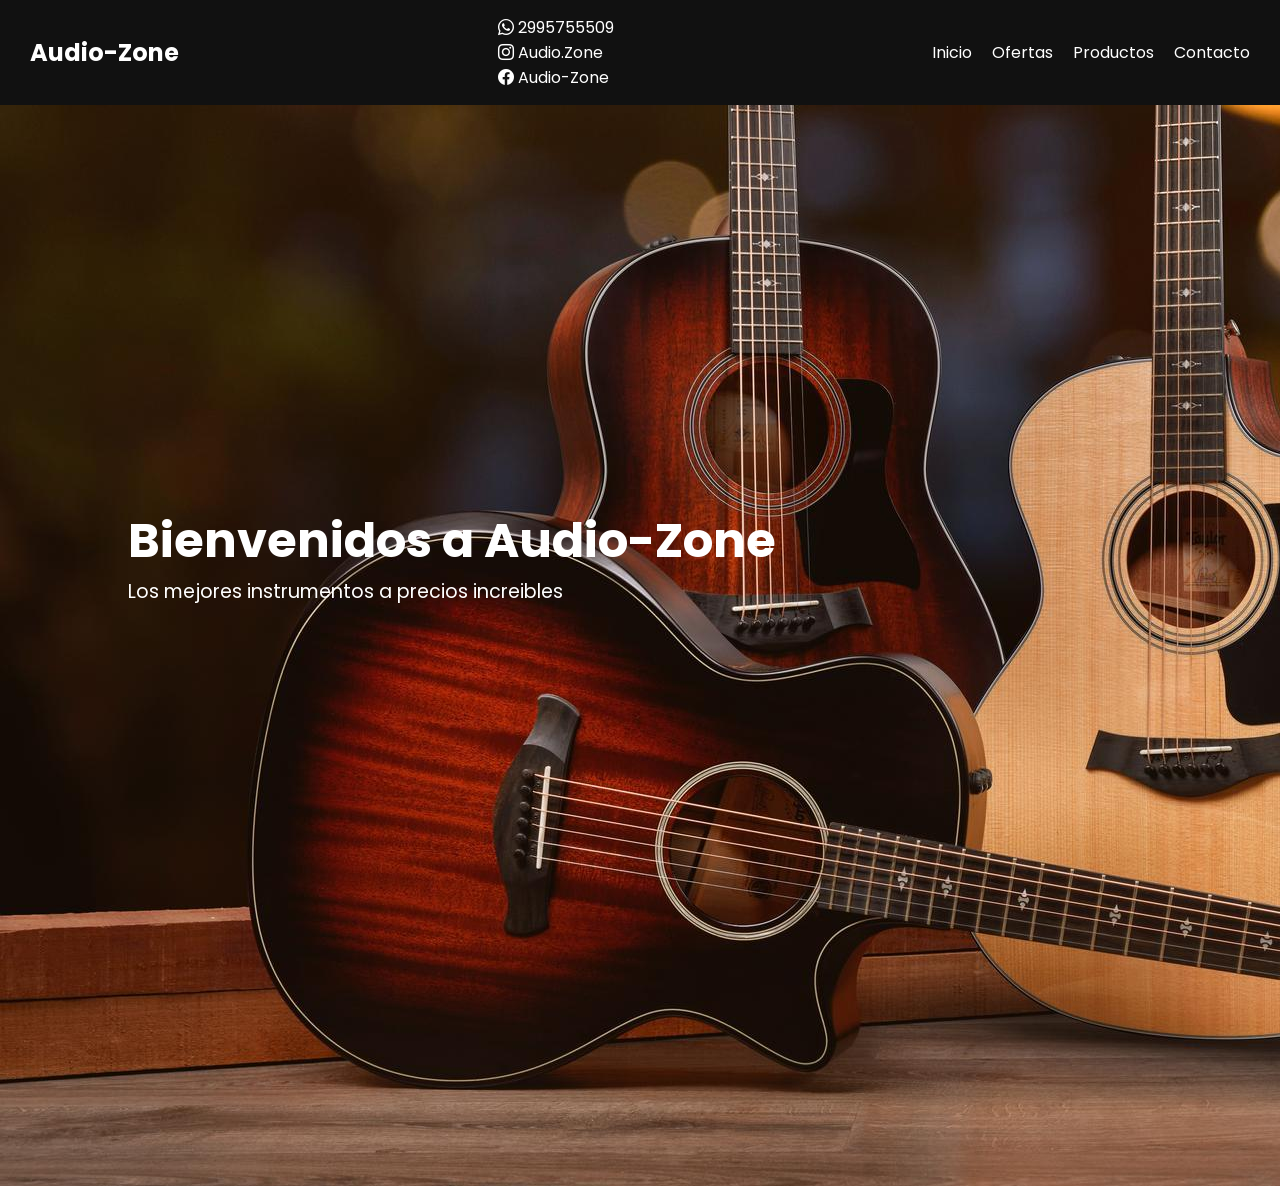
<file: Index.html>
<!DOCTYPE html>
<html lang="es">
<head>
    <meta charset="UTF-8">
    <!--adaptacion para celulares-->
    <meta name="viewport" content="width=device-width, initial-scale=1.0">
     <!--Iconos Booststrap-->
    <link rel="stylesheet" href="https://cdn.jsdelivr.net/npm/bootstrap-icons@1.11.3/font/bootstrap-icons.css">
    <!-- Google Fonts -->
    <link href="https://fonts.googleapis.com/css2?family=Poppins&display=swap" rel="stylesheet">

    <!-- CSS -->
    <link rel="stylesheet" href="CSS/Style.css">
    <link rel="stylesheet" href="CSS/Index.css">

    <title>Inicio</title>
</head>

<body>

<header>
    <!--Iconos e informacion-->
    <nav class="navbar">
        <h2>Audio-Zone</h2>
<div class="redes-header">
        <div class="item">
            <i class="bi bi-whatsapp"></i>
            <span>2995755509</span>
        </div>

        <div class="item">
            <i class="bi bi-instagram"></i>
            <span>Audio.Zone</span>
        </div>

        <div class="item">
            <i class="bi bi-facebook"></i>
            <span>Audio-Zone</span>
        </div>
    </div>
        <ul> <!--seccion de navegacion-->
            <li><a href="index.html">Inicio</a></li>
            <li><a href="/Html/cards.html">Ofertas</a></li>
            <li><a href="Html/galeria.html">Productos</a></li>
            <li><a href="Html/contacto.html">Contacto</a></li>
        </ul>
    </nav>
</header>

<main>

<section class="home">
    <img src="img/guitarraencabezado.jpg" alt=hero >

    <div class="texto">
        <h1>Bienvenidos a Audio-Zone</h1>
        <p>Los mejores instrumentos a precios increibles</p>
    </div>
</section>

</main>


</body>

</html>
</file>
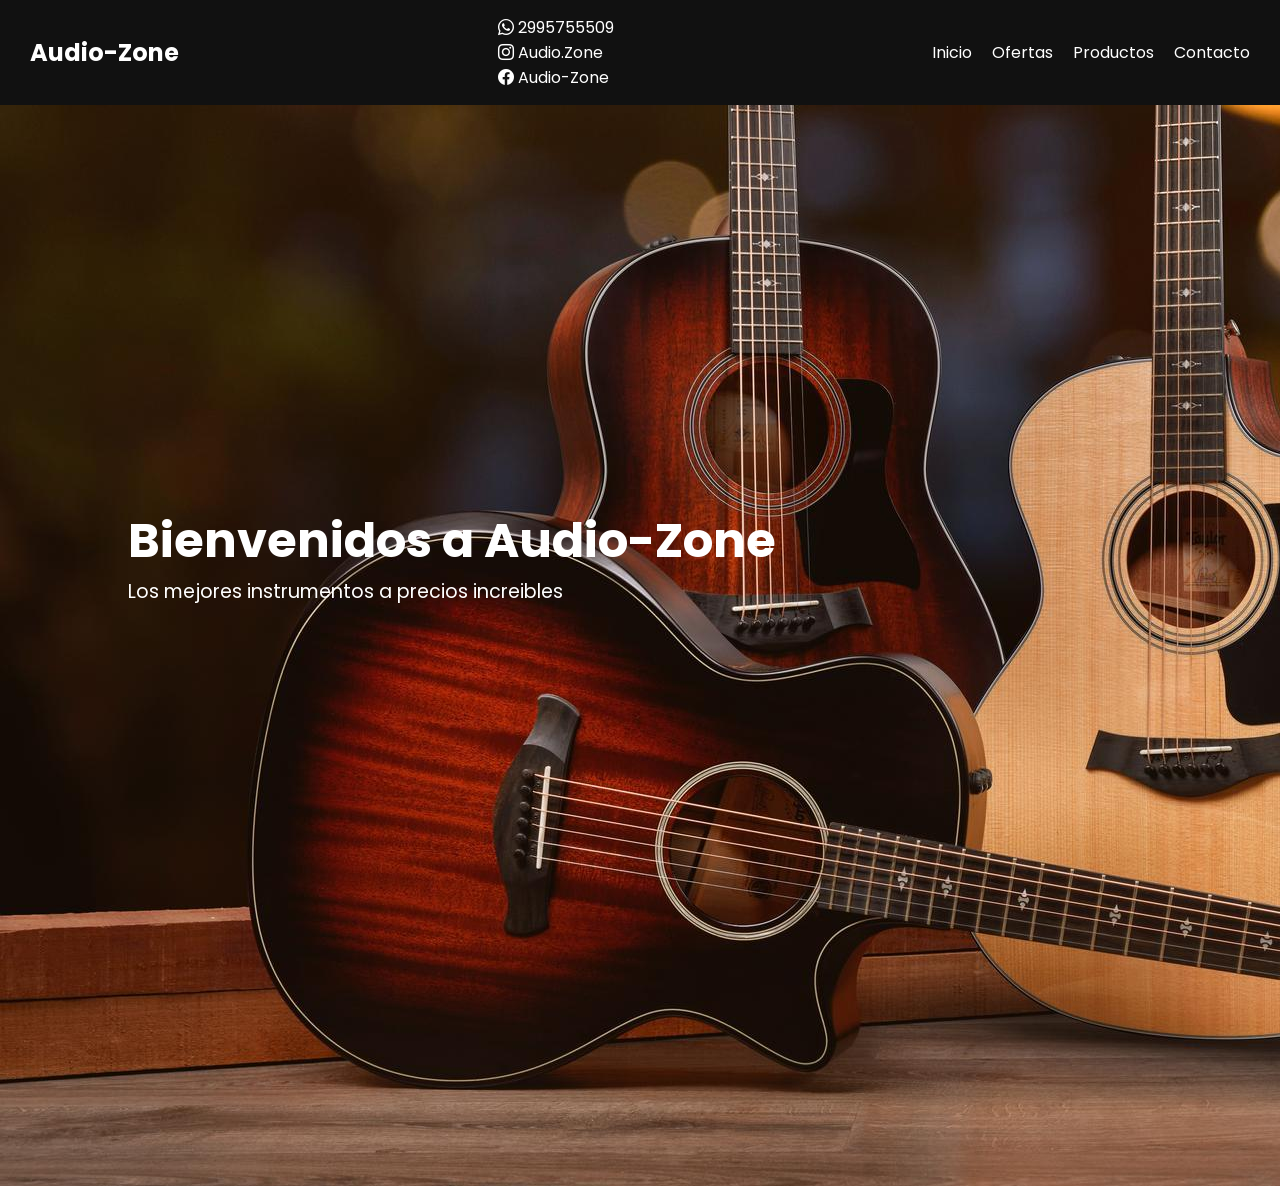
<file: index.html>
<!DOCTYPE html>
<html lang="es">
<head>
    <meta charset="UTF-8">
    <!--adaptacion para celulares-->
    <meta name="viewport" content="width=device-width, initial-scale=1.0">
     <!--Iconos Booststrap-->
    <link rel="stylesheet" href="https://cdn.jsdelivr.net/npm/bootstrap-icons@1.11.3/font/bootstrap-icons.css">
    <!-- Google Fonts -->
    <link href="https://fonts.googleapis.com/css2?family=Poppins&display=swap" rel="stylesheet">

    <!-- CSS -->
    <link rel="stylesheet" href="CSS/Style.css">
    <link rel="stylesheet" href="CSS/Index.css">

    <title>Inicio</title>
</head>

<body>

<header>
    <!--Iconos e informacion-->
    <nav class="navbar">
        <h2>Audio-Zone</h2>
<div class="redes-header">
        <div class="item">
            <i class="bi bi-whatsapp"></i>
            <span>2995755509</span>
        </div>

        <div class="item">
            <i class="bi bi-instagram"></i>
            <span>Audio.Zone</span>
        </div>

        <div class="item">
            <i class="bi bi-facebook"></i>
            <span>Audio-Zone</span>
        </div>
    </div>
        <ul> <!--seccion de navegacion-->
            <li><a href="index.html">Inicio</a></li>
            <li><a href="Html/Cards.html">Ofertas</a></li>
            <li><a href="Html/Galeria.html">Productos</a></li>
            <li><a href="Html/Contacto.html">Contacto</a></li>
        </ul>
    </nav>
</header>

<main>

<section class="home">
    <img src="img/guitarraencabezado.jpg" alt=hero >

    <div class="texto">
        <h1>Bienvenidos a Audio-Zone</h1>
        <p>Los mejores instrumentos a precios increibles</p>
    </div>
</section>

</main>


</body>

</html>
</file>
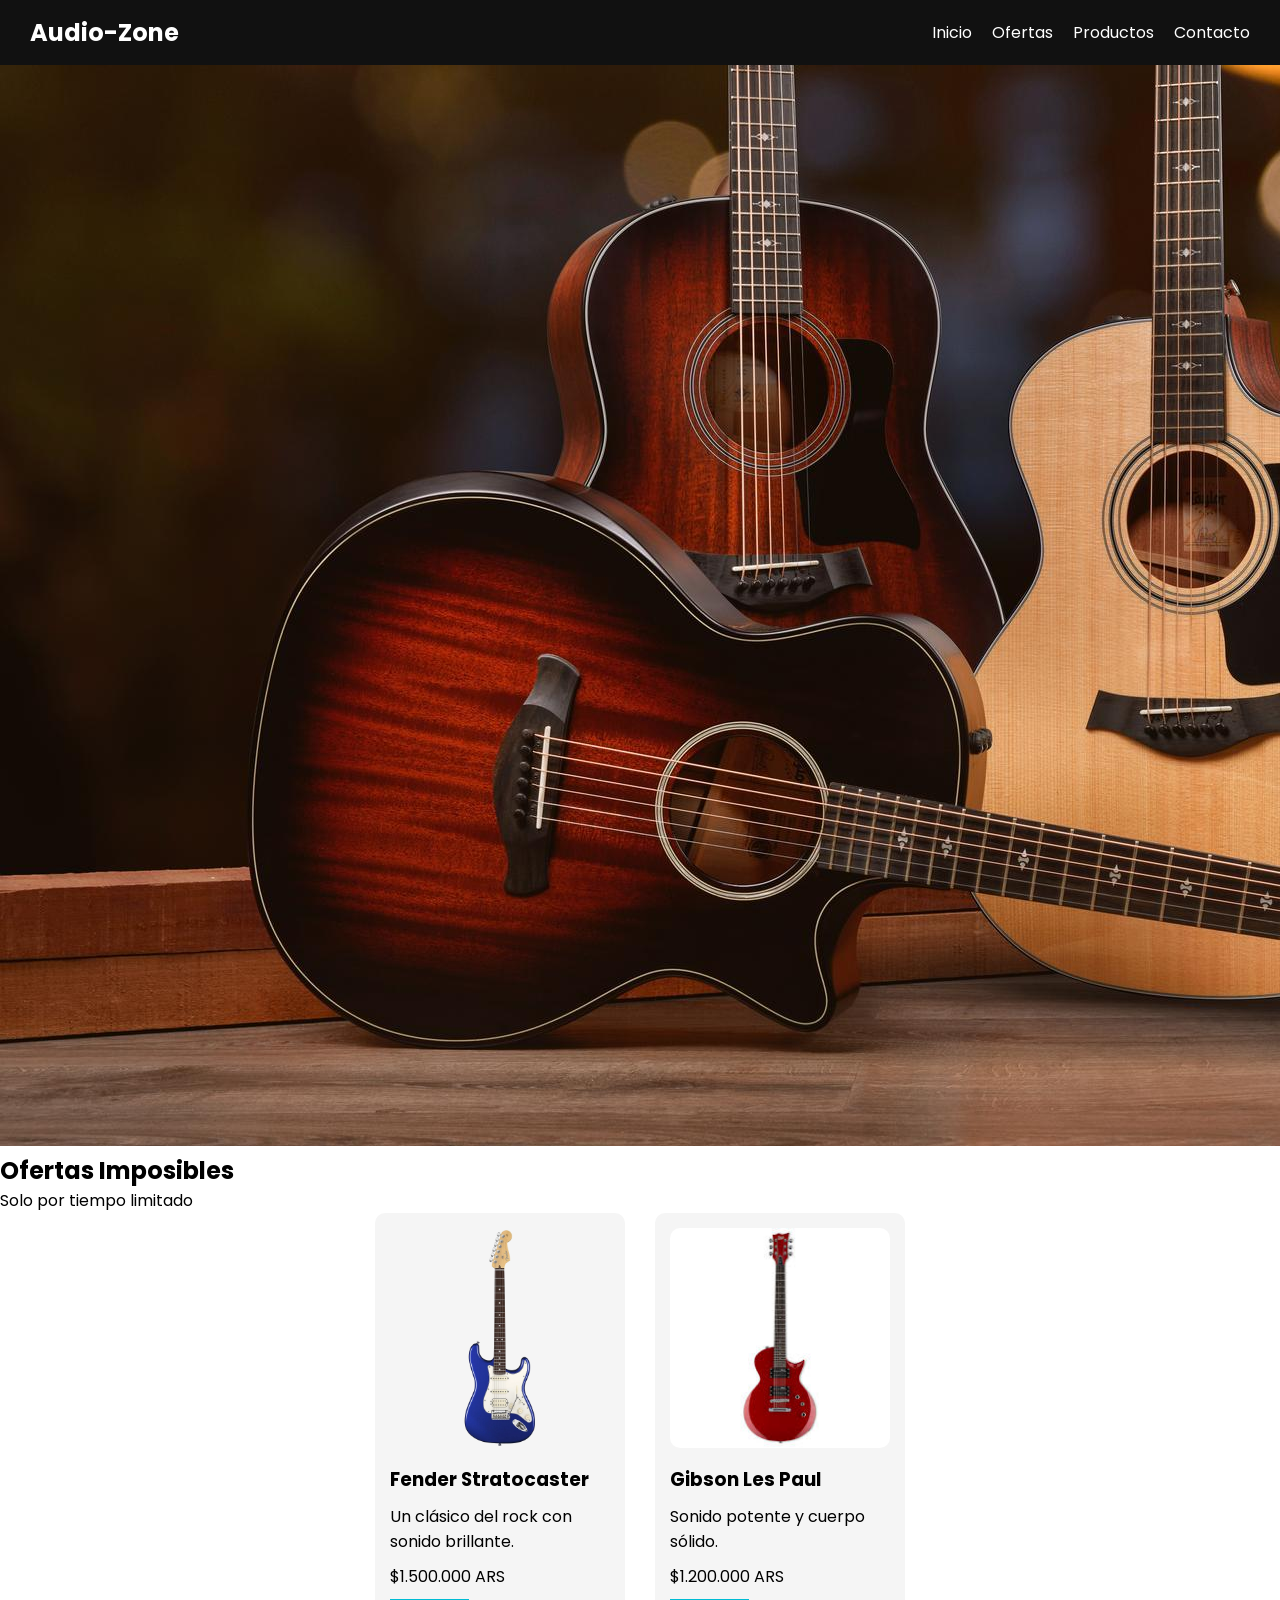
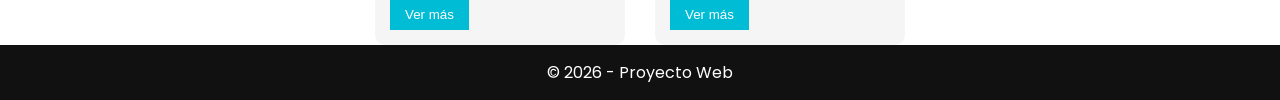
<file: Cards.html>
<!DOCTYPE html>
<html lang="es">
<head>
    <meta charset="UTF-8">
    <meta name="viewport" content="width=device-width, initial-scale=1.0">

    <!-- Google Fonts -->
    <link href="https://fonts.googleapis.com/css2?family=Poppins&display=swap" rel="stylesheet">

    <!-- CSS -->
    <link rel="stylesheet" href="Global.css">
    <link rel="stylesheet" href="Cards.css">

    <title>Inicio</title>
</head>

<body>

<header>
    <nav class="navbar">
        <h2>Audio-Zone</h2>
        <ul>
            <li><a href="index.html">Inicio</a></li>
            <li><a href="cards.html">Ofertas</a></li>
            <li><a href="galeria.html">Productos</a></li>
            <li><a href="contacto.html">Contacto</a></li>
        </ul>
    </nav>
</header>

<main>

<section class="home">
    <img src="img/guitarraencabezado.jpg" class="hero-img">

    <div class="texto">
        <h1>Ofertas Imposibles</h1>
        <p>Solo por tiempo limitado</p>
    </div>
</section>

<div class="contenedor-cards">

    <div class="card">
        <img src="img/stratocaster.webp" alt="Fender Stratocaster">
        <h3>Fender Stratocaster</h3>
        <p>Un clásico del rock con sonido brillante.</p>
        <p>$1.500.000 ARS</p>
        <button>Ver más</button>
    </div>

    <div class="card">
        <img src="img/les.jpg" alt="Gibson Les Paul">
        <h3>Gibson Les Paul</h3>
        <p>Sonido potente y cuerpo sólido.</p>
        <p>$1.200.000 ARS</p>
        <button>Ver más</button>
    </div>

</div>

</main>

<footer>
    <p>© 2026 - Proyecto Web</p>
</footer>

</body>
</html>
</file>
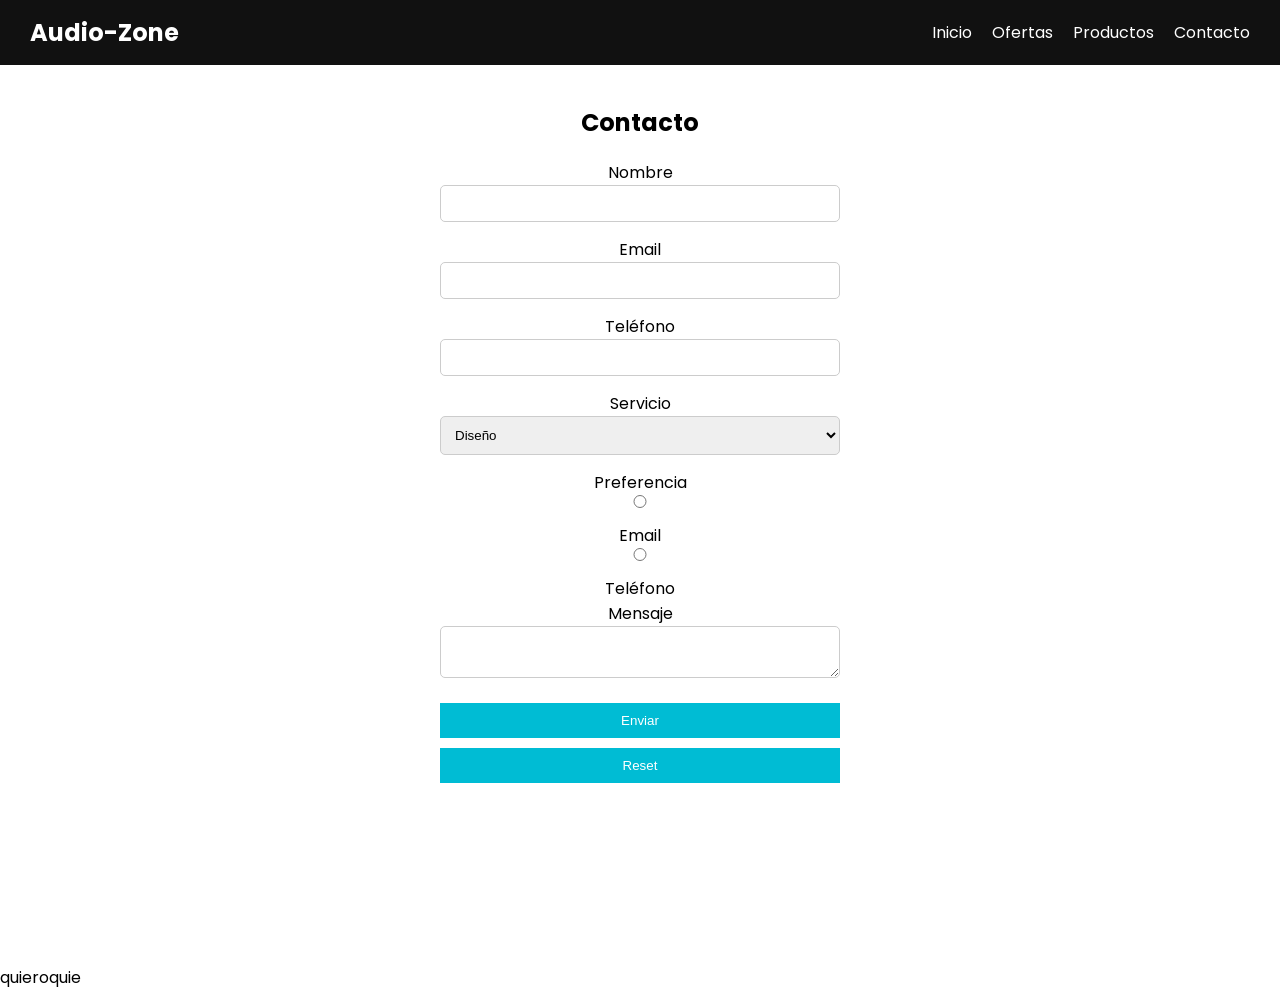
<file: Contacto.html>
<!DOCTYPE html>
<html lang="es">
<head>
    <meta charset="UTF-8">
    <meta name="viewport" content="width=device-width, initial-scale=1.0">

    <link href="https://fonts.googleapis.com/css2?family=Poppins&display=swap" rel="stylesheet">

    <link rel="stylesheet" href="Global.css">
    <link rel="stylesheet" href="Contacto.css">

    <title>Contacto</title>
</head>

<body>

<header>
    <nav class="navbar">
        <h2>Audio-Zone</h2>
        <ul>
            <li><a href="index.html">Inicio</a></li>
            <li><a href="cards.html">Ofertas</a></li>
            <li><a href="galeria.html">Productos</a></li>
            <li><a href="contacto.html">Contacto</a></li>
        </ul>
    </nav>
</header>

<main>

<section class="contacto">
    <h2>Contacto</h2>

    <form>

        <label>Nombre</label>
        <input type="text">

        <label>Email</label>
        <input type="email">

        <label>Teléfono</label>
        <input type="tel">

        <label>Servicio</label>
        <select>
            <option>Diseño</option>
            <option>Programación</option>
        </select>

        <label>Preferencia</label>
        <input type="radio" name="pref"> Email
        <input type="radio" name="pref"> Teléfono

        <label>Mensaje</label>
        <textarea></textarea>

        <button type="submit">Enviar</button>
        <button type="reset">Reset</button>

    </form>

</section>

</main>

</body>
</html>quieroquie
</file>
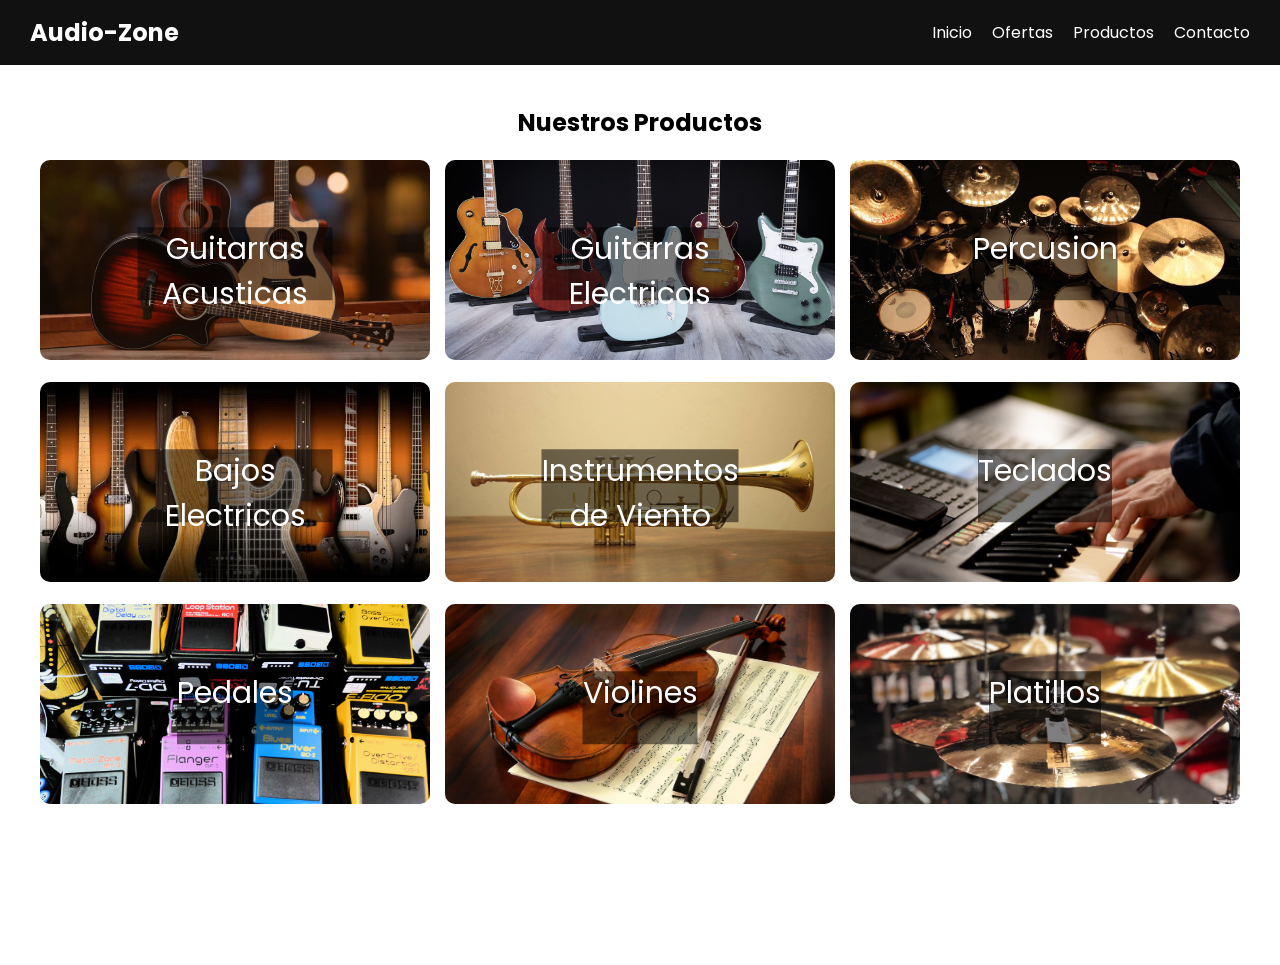
<file: Galeria.html>
<!DOCTYPE html>
<html lang="es">
<head>
    <meta charset="UTF-8">
    <meta name="viewport" content="width=device-width, initial-scale=1.0">

    <link href="https://fonts.googleapis.com/css2?family=Poppins&display=swap" rel="stylesheet">

    <link rel="stylesheet" href="Global.css">
    <link rel="stylesheet" href="Galeria.css">

    <title>Galería</title>
</head>

<body>

<header>
    <nav class="navbar">
        <h2>Audio-Zone</h2>
        <ul>
            <li><a href="index.html">Inicio</a></li>
            <li><a href="cards.html">Ofertas</a></li>
            <li><a href="galeria.html">Productos</a></li>
            <li><a href="contacto.html">Contacto</a></li>
        </ul>
    </nav>
</header>

<main>

<section class="galeria">
    <h2>Nuestros Productos</h2>

    <div class="grid">
        <div class="imagen-con-texto">
    <img src="img/guitarraencabezado.jpg" alt="guitarras">
    <p class="texto-img">Guitarras Acusticas</p>
    </div>

       <div class="imagen-con-texto">
    <img src="img/guitarra-electrica.jpg" alt="guitarras">
    <p class="texto-img">Guitarras Electricas</p>
    </div>
       
       <div class="imagen-con-texto">
    <img src="img/percusion.jpeg" alt="guitarras">
    <p class="texto-img">Percusion</p>
    </div>

       <div class="imagen-con-texto">
    <img src="img/bajos-electricos.webp" alt="guitarras">
    <p class="texto-img">Bajos Electricos</p>
    </div>

       <div class="imagen-con-texto">
    <img src="img/viento.jpg" alt="guitarras">
    <p class="texto-img">Instrumentos de Viento</p>
    </div>

       <div class="imagen-con-texto">
    <img src="img/teclados.webp" alt="guitarras">
    <p class="texto-img">Teclados</p>
    </div>

       <div class="imagen-con-texto">
    <img src="img/pedales.jpg" alt="guitarras">
    <p class="texto-img">Pedales</p>
    </div>

       <div class="imagen-con-texto">
    <img src="img/violin.jpg" alt="guitarras">
    <p class="texto-img">Violines</p>
    </div>

       <div class="imagen-con-texto">
    <img src="img/platillos.jpg" alt="guitarras">
    <p class="texto-img">Platillos</p>
    </div>
    </div>

</section>

</main>

</body>
</html>
</file>
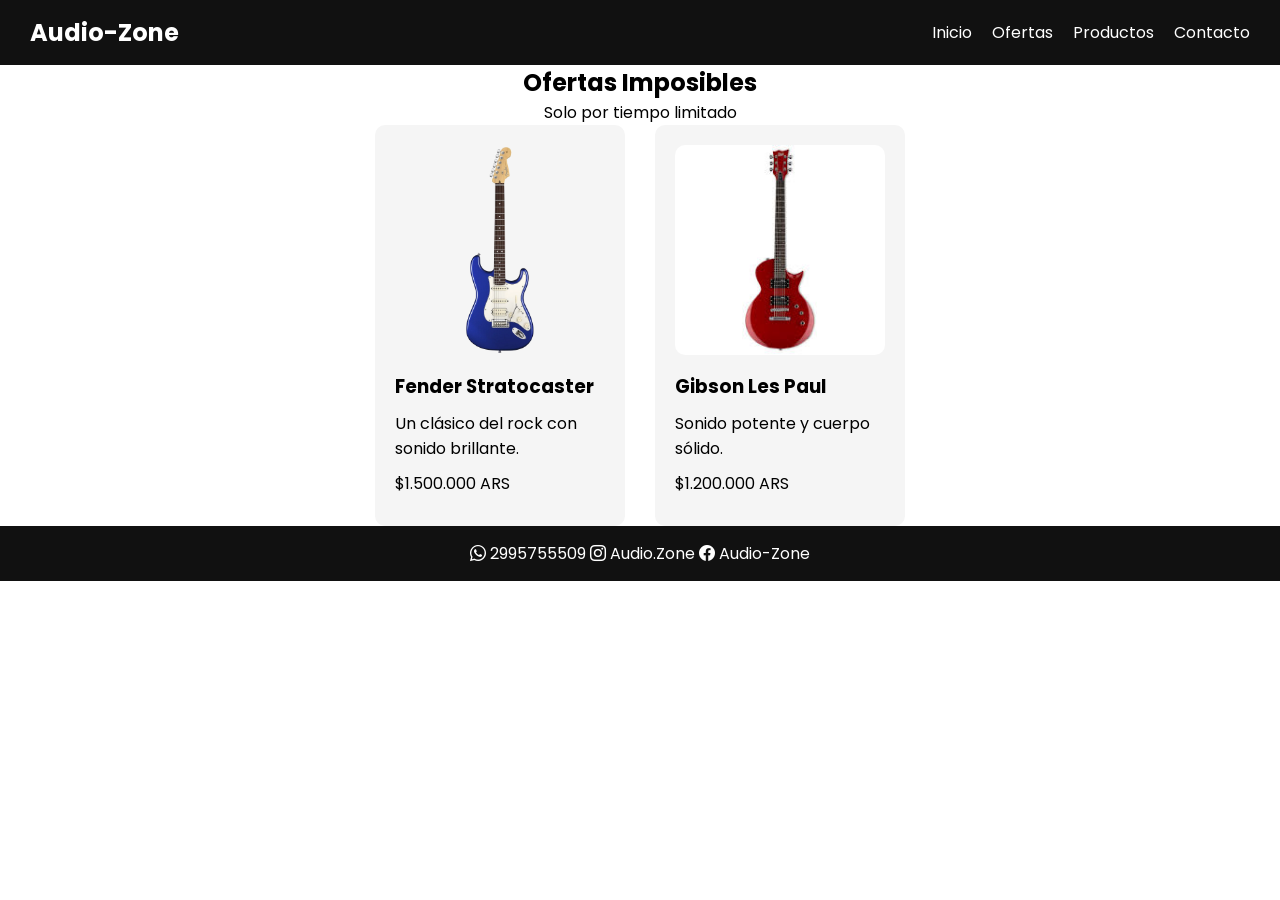
<file: Html/Cards.html>
<!DOCTYPE html>
<html lang="es">
<head>
    <meta charset="UTF-8">
    <!--adaptacion para celulares-->
    <meta name="viewport" content="width=device-width, initial-scale=1.0">
    <!-- Google Fonts -->
    <link href="https://fonts.googleapis.com/css2?family=Poppins&display=swap" rel="stylesheet">
    <!--Iconos Booststrap-->
    <link rel="stylesheet" href="https://cdn.jsdelivr.net/npm/bootstrap-icons@1.11.3/font/bootstrap-icons.css">
    <!-- CSS -->
    <link rel="stylesheet" href="../CSS/Style.css">
    <link rel="stylesheet" href="../CSS/Cards.css">

    <title>Inicio</title>
</head>

<body>

<header>
    <nav class="navbar"> <!--seccion de navegacion-->
        <h2>Audio-Zone</h2>
        <ul>
            <li><a href="../index.html">Inicio</a></li>
            <li><a href="Cards.html">Ofertas</a></li>
            <li><a href="Galeria.html">Productos</a></li>
            <li><a href="Contacto.html">Contacto</a></li>
        </ul>
    </nav>
</header>

<main>

<section class="home">
   

    <div class="texto">
        <h1>Ofertas Imposibles</h1>
        <p>Solo por tiempo limitado</p>
    </div>
</section>

<!--comienzo de cards-->
<div class="contenedor-cards">

    <div class="card">
        <img src="../img/stratocaster.webp" alt="Fender Stratocaster">
        <h3>Fender Stratocaster</h3>
        <p>Un clásico del rock con sonido brillante.</p>
        <p>$1.500.000 ARS</p>
        
    </div>

    <div class="card">
        <img src="../img/les.jpg" alt="Gibson Les Paul">
        <h3>Gibson Les Paul</h3>
        <p>Sonido potente y cuerpo sólido.</p>
        <p>$1.200.000 ARS</p>
        
    </div>

</div>

</main>

<footer> <!--iconos e informacion-->
    <i class="bi bi-whatsapp"></i> 2995755509
    <i class="bi bi-instagram"></i> Audio.Zone
     <i class="bi bi-facebook"></i> Audio-Zone
</footer>

</body>
</html>
</file>
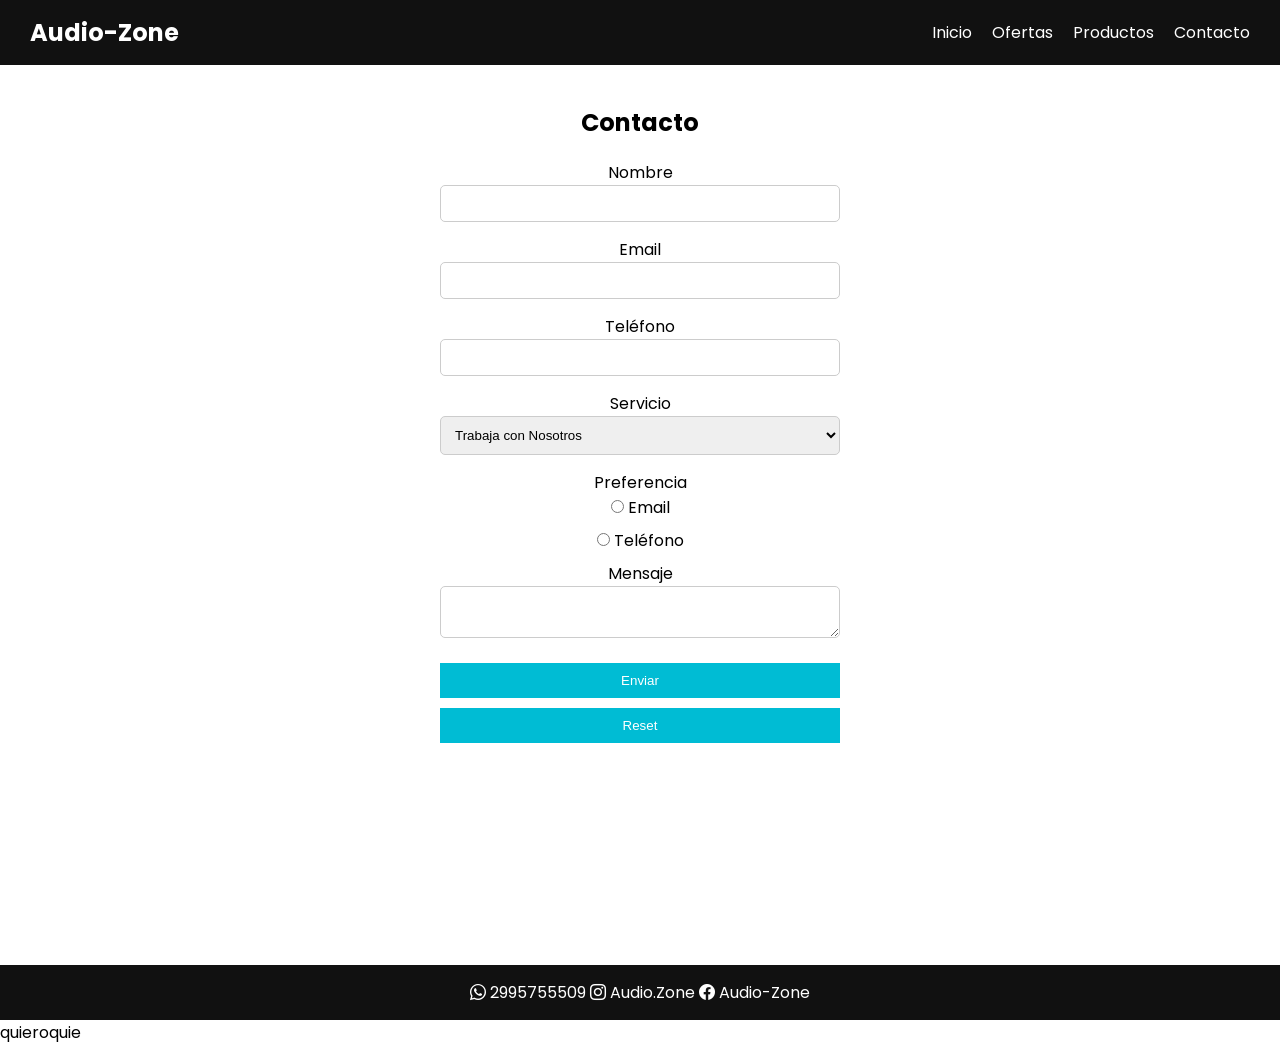
<file: Html/Contacto.html>
<!DOCTYPE html>
<html lang="es">
<head>
    <meta charset="UTF-8">
    <!--adaptacion para celulares-->
    <meta name="viewport" content="width=device-width, initial-scale=1.0">
     <!--Iconos Booststrap-->
    <link rel="stylesheet" href="https://cdn.jsdelivr.net/npm/bootstrap-icons@1.11.3/font/bootstrap-icons.css">
     <!-- Google Fonts -->
    <link href="https://fonts.googleapis.com/css2?family=Poppins&display=swap" rel="stylesheet">
    <!--Css-->
    <link rel="stylesheet" href="../CSS/Style.css">
    <link rel="stylesheet" href="../CSS/Contacto.css">

    <title>Contacto</title>
</head>

<body>

<header>
    <nav class="navbar"> <!--seccion de navegacion-->
        <h2>Audio-Zone</h2>
        <ul>
            <li><a href="../index.html">Inicio</a></li>
            <li><a href="Cards.html">Ofertas</a></li>
            <li><a href="Galeria.html">Productos</a></li>
            <li><a href="Contacto.html">Contacto</a></li>
        </ul>
    </nav>
</header>

<main>

<section class="contacto"><!--Formulario-->
    <h2>Contacto</h2>

    <form>

        <label>Nombre</label>
        <input type="text">

        <label>Email</label>
        <input type="email">

        <label>Teléfono</label>
        <input type="tel">

        <label>Servicio</label>
        <select>
            <option>Trabaja con Nosotros</option>
            <option>Comprar</option>
            <option>Quejas</option>
        </select>

        <label>Preferencia</label>
        <label> <input type="radio" name="pref"> Email</label>
        <label>  <input type="radio" name="pref"> Teléfono</label>
       

        <label>Mensaje</label>
        <textarea></textarea>

        <button type="submit">Enviar</button>
        <button type="reset">Reset</button>

    </form>

</section>

</main>

<footer><!--iconos e informacion-->
    <i class="bi bi-whatsapp"></i> 2995755509
    <i class="bi bi-instagram"></i> Audio.Zone
     <i class="bi bi-facebook"></i> Audio-Zone
</footer>

</body>
</html>quieroquie
</file>
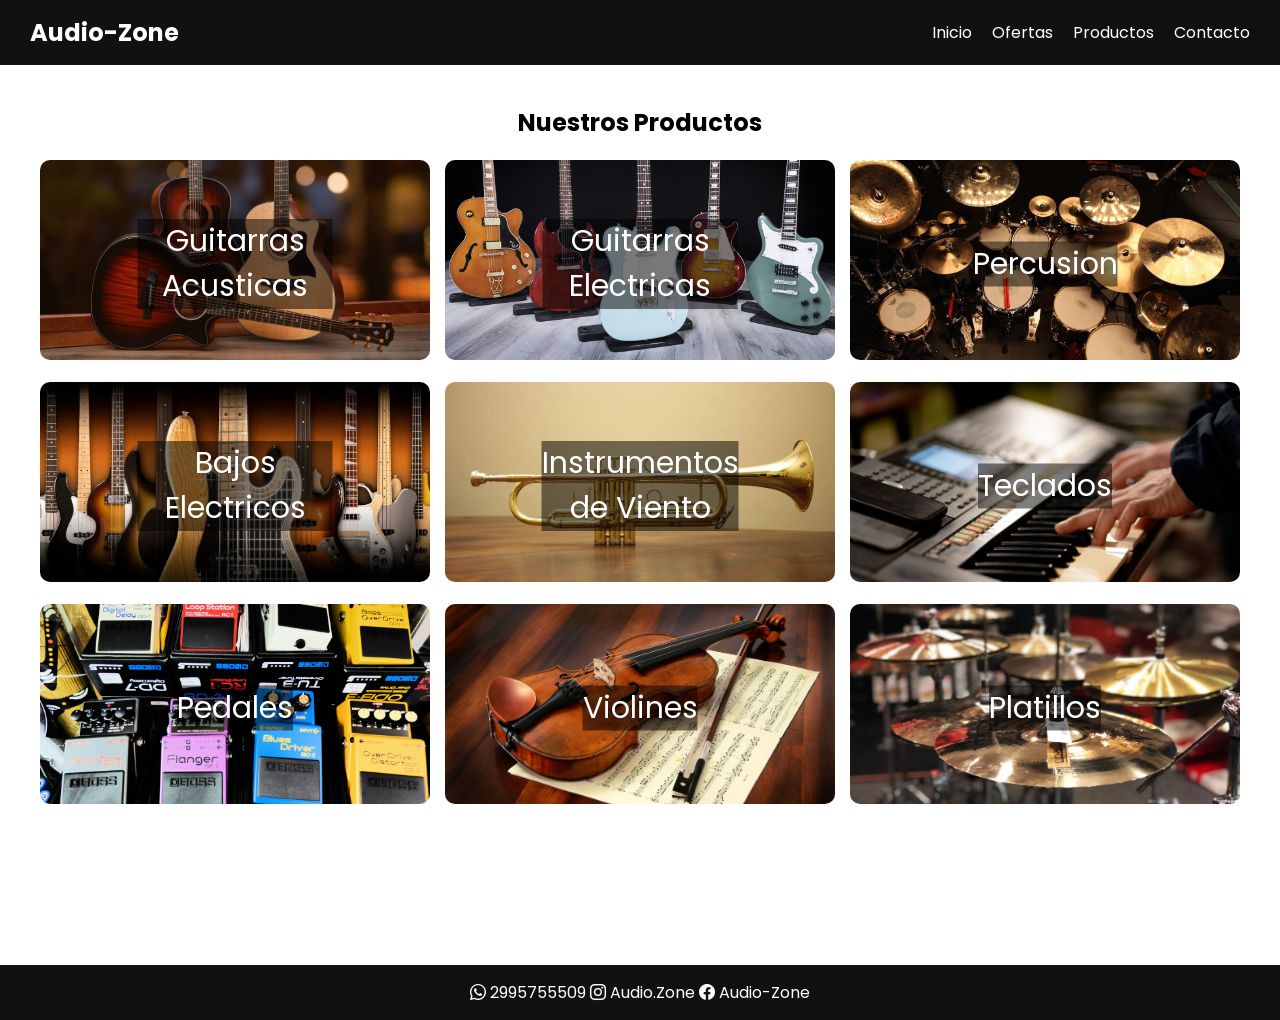
<file: Html/Galeria.html>
<!DOCTYPE html>
<html lang="es">
<head>
    <meta charset="UTF-8">
    <!--adaptacion para celulares-->
    <meta name="viewport" content="width=device-width, initial-scale=1.0">
    <!--Iconos Booststrap-->
    <link rel="stylesheet" href="https://cdn.jsdelivr.net/npm/bootstrap-icons@1.11.3/font/bootstrap-icons.css">
    <!-- Google Fonts -->
    <link href="https://fonts.googleapis.com/css2?family=Poppins&display=swap" rel="stylesheet">

    <!--Css-->
    <link rel="stylesheet" href="../CSS/Style.css">
    <link rel="stylesheet" href="../CSS//Galeria.css">

    <title>Galería</title>
</head>

<body>

<header>
    <nav class="navbar">
        <h2>Audio-Zone</h2>
        <ul> <!--seccion de navegacion-->
            <li><a href="../index.html">Inicio</a></li>
            <li><a href="Cards.html">Ofertas</a></li>
            <li><a href="Galeria.html">Productos</a></li>
            <li><a href="Contacto.html">Contacto</a></li>
        </ul>
    </nav>
</header>

<main>
<!--comienzo de galeria y textos de cada imagen-->
<section class="galeria">
    <h2>Nuestros Productos</h2>

    <div class="grid">
        <div class="imagen-con-texto">
    <img src="../img/guitarraencabezado.jpg" alt="guitarras">
    <p class="texto-img">Guitarras Acusticas</p>
    </div>

       <div class="imagen-con-texto">
    <img src="../img/guitarra-electrica.jpg" alt="guitarras">
    <p class="texto-img">Guitarras Electricas</p>
    </div>
       
       <div class="imagen-con-texto">
    <img src="../img/percusion.jpeg" alt="guitarras">
    <p class="texto-img">Percusion</p>
    </div>

       <div class="imagen-con-texto">
    <img src="../img/bajos-electricos.webp" alt="guitarras">
    <p class="texto-img">Bajos Electricos</p>
    </div>

       <div class="imagen-con-texto">
    <img src="../img/viento.jpg" alt="guitarras">
    <p class="texto-img">Instrumentos de Viento</p>
    </div>

       <div class="imagen-con-texto">
    <img src="../img/teclados.webp" alt="guitarras">
    <p class="texto-img">Teclados</p>
    </div>

       <div class="imagen-con-texto">
    <img src="../img/pedales.jpg" alt="guitarras">
    <p class="texto-img">Pedales</p>
    </div>

       <div class="imagen-con-texto">
    <img src="../img/violin.jpg" alt="guitarras">
    <p class="texto-img">Violines</p>
    </div>

       <div class="imagen-con-texto">
    <img src="../img/platillos.jpg" alt="guitarras">
    <p class="texto-img">Platillos</p>
    </div>
    </div>

</section>

</main>
<footer><!--iconos e informacion-->
    <i class="bi bi-whatsapp"></i> 2995755509
    <i class="bi bi-instagram"></i> Audio.Zone
     <i class="bi bi-facebook"></i> Audio-Zone
</footer>
</body>
</html>
</file>
<file: CSS/Style.css>
/* RESET */
* {
    margin: 0;
    padding: 0;
    box-sizing: border-box;
}

/* TIPOGRAFIA */
body {
    font-family: 'Poppins', sans-serif;
}

/* NAVBAR */
.navbar {
    display: flex;
    justify-content: space-between;
    align-items: center;
    background: #111;
    color: white;
    padding: 15px 30px;
}
/* LISTA DEL MENÚ */
.navbar ul {
    display: flex;
    list-style: none;
    gap: 20px;
}
/* LINKS DEL NAV */
.navbar a {
    text-decoration: none;
    color: white;
    transition: 0.3s;
}
/* EFECTO HOVER EN LINKS */
.navbar a:hover {
    color: #00bcd4;
}

/* FOOTER */
footer {
    background: #111;
    color: white;
    text-align: center;
    padding: 15px;
}
</file>
<file: CSS/Index.css>
/* SECCIÓN HOME (PORTADA) */
.home {
    height: 100vh;
    position: relative;
}

/* IMAGEN PRINCIPAL */
.hero-img {
    width: 100%;
    height: 40vh; /* cumple con el TP */
    object-fit: cover;
}

/* TEXTO SOBRE IMAGEN */
.texto {
    position: absolute;
    top: 50%;
    left: 10%;
    transform: translateY(-50%);
    color: white;
}
/* TÍTULO PRINCIPAL */
.texto h1 {
    font-size: 3rem;
}
/* PÁRRAFO */
.texto p {
    font-size: 1.2rem;
}
</file>
<file: Global.css>
/* RESET */
* {
    margin: 0;
    padding: 0;
    box-sizing: border-box;
}

/* TIPOGRAFIA */
body {
    font-family: 'Poppins', sans-serif;
}

/* NAVBAR */
.navbar {
    display: flex;
    justify-content: space-between;
    align-items: center;
    background: #111;
    color: white;
    padding: 15px 30px;
}

.navbar ul {
    display: flex;
    list-style: none;
    gap: 20px;
}

.navbar a {
    text-decoration: none;
    color: white;
    transition: 0.3s;
}

.navbar a:hover {
    color: #00bcd4;
}

/* FOOTER */
footer {
    background: #111;
    color: white;
    text-align: center;
    padding: 15px;
}
</file>
<file: Cards.css>
.cards {
    min-height: 100vh;
    padding: 40px;
    text-align: center;
}

.cards h2 {
    margin-bottom: 30px;
}

/* CONTENEDOR FLEX */
.contenedor-cards {
    display: flex;
    justify-content: center;
    gap: 30px;
}

/* CARD */
.card {
    background: #f5f5f5;
    padding: 20px;
    width: 250px;
    border-radius: 10px;
    transition: 0.3s;
}

.card:hover {
    transform: translateY(-5px);
}

/* IMAGEN */
.card img {
    width: 100%;
    border-radius: 10px;
}

/* TEXTO */
.card h3 {
    margin: 10px 0;
}

.card p {
    margin-bottom: 10px;
}

/* BOTON */
.card button {
    padding: 8px 15px;
    border: none;
    background: #00bcd4;
    color: white;
    cursor: pointer;
}

<!--chat-->

.contenedor-cards {
    display: flex;
    gap: 20px;
    justify-content: center;
}

.card {
    width: 250px;
    background: #f5f5f5;
    padding: 15px;
    border-radius: 10px;
}
</file>
<file: Contacto.css>
.contacto {
    min-height: 100vh;
    padding: 40px;
    text-align: center;
}

.contacto h2 {
    margin-bottom: 20px;
}

/* FORMULARIO */
form {
    max-width: 400px;
    margin: auto;
    display: flex;
    flex-direction: column;
}

/* INPUTS */
input, textarea, select {
    margin-bottom: 15px;
    padding: 10px;
    border: 1px solid #ccc;
    border-radius: 5px;
}

/* RADIO */
form div {
    margin-bottom: 15px;
}

/* BOTONES */
button {
    margin-top: 10px;
    padding: 10px;
    border: none;
    background: #00bcd4;
    color: white;
    cursor: pointer;
}

button:hover {
    background: #0097a7;
}
</file>
<file: Galeria.css>
.galeria {
    min-height: 100vh;
    padding: 40px;
    text-align: center;
}

.galeria h2 {
    margin-bottom: 20px;
}

/* GRID */
.grid {
    display: grid;
    grid-template-columns: repeat(3, 1fr);
    gap: 15px;
}

/* IMAGENES */
.grid img {
    width: 100%;
    height: 200px;
    object-fit: cover;
    border-radius: 10px;
    transition: 0.3s;
}

.grid img:hover {
    transform: scale(1.05);
}

.imagen-con-texto {
    position: relative;
}
<!-- prueba gpt-->
.imagen-con-texto img {
    width: 100%;
}

.texto-img {
    position: absolute;
    bottom: 30px;
    left: 30px;
    color: white;
    background: rgba(0,0,0,0.5);
    padding: 10x 10px;
    top: 50%;
    left:50%;
 transform: translate(-50%, -50%);
font-size: 30px;
}
</file>
<file: CSS/Cards.css>
/* SECCIÓN PRINCIPAL DE LAS CARDS */
.cards {
    min-height: 100vh;
    padding: 40px;
    text-align: center;
}
/* TÍTULO DENTRO DE LA SECCIÓN */
.cards h2 {
    margin-bottom: 30px;
}

/* CONTENEDOR FLEX DE LAS CARDS */
.contenedor-cards {
    display: flex;
    justify-content: center;
    gap: 30px;
}

/* ESTILO INDIVIDUAL DE CADA CARD */
.card {
    background: #f5f5f5;
    padding: 20px;
    width: 250px;
    border-radius: 10px;
    transition: 0.3s;
}
/* EFECTO AL PASAR EL MOUSE */
.card:hover {
    transform: translateY(-5px);
}

/* IMAGEN DENTRO DE LA CARD */
.card img {
    width: 100%;
    border-radius: 10px;
}

/* TÍTULO DE LA CARD */
.card h3 {
    margin: 10px 0;
}

.card p {
    margin-bottom: 10px;
}
/* SECCIÓN HOME */
.home {
    text-align: center;
}
</file>
<file: CSS/Contacto.css>
/* SECCIÓN DE CONTACTO */
.contacto {
    min-height: 100vh;
    padding: 40px;
    text-align: center;
}
/* TÍTULO DE LA SECCIÓN */
.contacto h2 {
    margin-bottom: 20px;
}

/* FORMULARIO */
form {
    max-width: 400px;
    margin: auto;
    display: flex;
    flex-direction: column;
}

/* CAMPOS DEL FORMULARIO */
input, textarea, select {
    margin-bottom: 15px;
    padding: 10px;
    border: 1px solid #ccc;
    border-radius: 5px;
}

/* CONTENEDOR DE RADIO BUTTONS*/
form div {
    margin-bottom: 15px;
}

/* BOTONES */
button {
    margin-top: 10px;
    padding: 10px;
    border: none;
    background: #00bcd4;
    color: white;
    cursor: pointer;
}
/* EFECTO  DEL BOTÓN */
button:hover {
    background: #0097a7;
}
</file>
<file: CSS/Galeria.css>
/* SECCIÓN GALERÍA */
.galeria {
    min-height: 100vh;
    padding: 40px;
    text-align: center;
}
/* TÍTULO */
.galeria h2 {
    margin-bottom: 20px;
}

/* GRID */
.grid {
    display: grid;
    grid-template-columns: repeat(3, 1fr);
    gap: 15px;
}

/* IMÁGENES DE LA GALERÍA */
.grid img {
    width: 100%;
    height: 200px;
    object-fit: cover;
    border-radius: 10px;
    transition: 0.3s;
}
/* EFECTO HOVER EN IMÁGENES */
.grid img:hover {
    transform: scale(1.05);
}
/* CONTENEDOR PARA IMAGEN CON TEXTO ENCIMA */
.imagen-con-texto {
    position: relative;
}
/* TEXTO ENCIMA DE LA IMAGEN */
.imagen-con-texto img {
    width: 100%;
}
 /* CENTRADO PERFECTO de texto*/
.texto-img {
    position: absolute;
    color: white;
    background: rgba(0,0,0,0.5);
    padding: 10x 10px;
    top: 50%;
    left:50%;
 transform: translate(-50%, -50%);
font-size: 30px;
}
</file>
